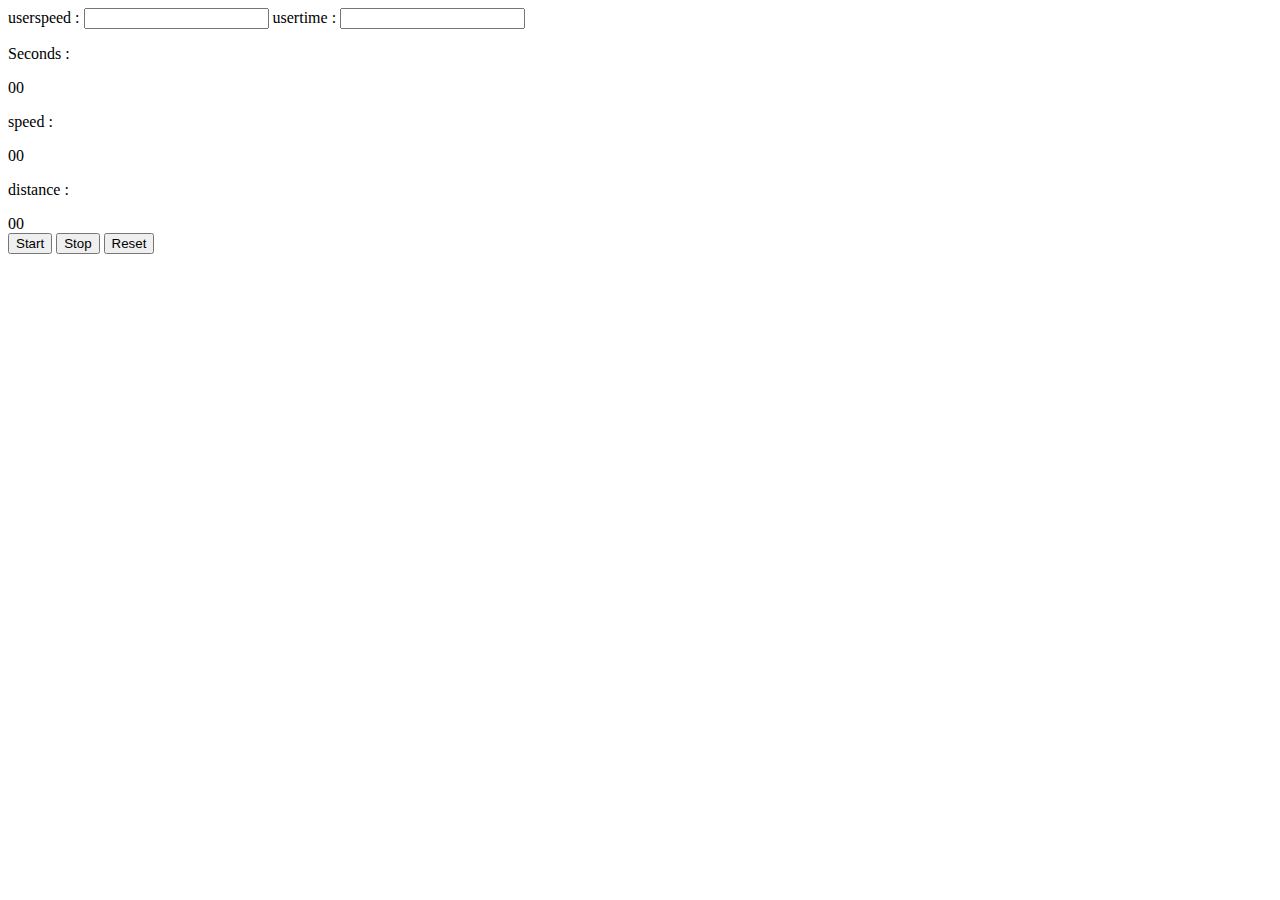
<file: AiroJet/index.html>
<html>

<body>
    <div class="container">
        userspeed : <input type="number" id="userspeed">
        usertime : <input type="number" id="usertime">
        <p>Seconds : </p><span type="number" id="seconds">00
        </span><br>
        <p>speed : </p><span type="number" id="speed">00
        </span><br>
        <p>distance : </p><span type="number" id="distance">00
        </span><br>
        <button id="start">Start</button>
        <tr></tr>
        <button id="stop">Stop</button>
        <button id="resetbtn" onclick="resetFn()">Reset</button>
    </div>
</body>

<script>
    var secondsId = document.getElementById('seconds');
    var userspeed = document.getElementById('userspeed');
    var resetId = document.getElementById('resetbtn');

    var usertime = document.getElementById('usertime');
    var speedId = document.getElementById('speed');
    var distanceId = document.getElementById('distance');
    var start = document.getElementById('start');
    var stop = document.getElementById('stop');
    var seconds = 1;
    var speed = 0;
    var distance = 0;
    var completelyStopped = false;
    var isRunning = false;
    start.addEventListener('click', function () {
        var v1 = userspeed.value;
        //  console.log(typeof(v1));
        var v2 = usertime.value;
        if (v1 == '' || v2 == '') {
            alert("enter time and speed correctly.");
        }
        else {
            if (isRunning == false && speed == 00) {
                isRunning = true;
                startInterval = setInterval(() => {
                    if (seconds % Number(v2) == 0) {
                        speed = speed + Number(v1);
                        speedId.innerHTML = speed;
                        distance += speed;
                        distanceId.innerHTML = distance;
                    }
                    secondsId.innerHTML = seconds, seconds++
                }, 1000);

            }
        }

    })
    stop.addEventListener('click', function () {
        var v1 = userspeed.value;
        var v2 = usertime.value;
        clearInterval(startInterval);
        if (isRunning == true && speedId.innerHTML != 0) {
            isRunning = false;
            stopInterval = setInterval(() => {
                if (seconds % Number(v2) == 0) {
                    speed -= Number(v1);
                    if (speed == 0) {
                        completelyStopped = true;
                        clearInterval(stopInterval);
                    }
                    speedId.innerHTML = speed;
                    distance += speed;
                    distanceId.innerHTML = distance;
                }
                secondsId.innerHTML = seconds, seconds++
            }, 1000);
        }
    })

    function resetFn() {
        location.reload();
    }

</script>

</html>
</file>
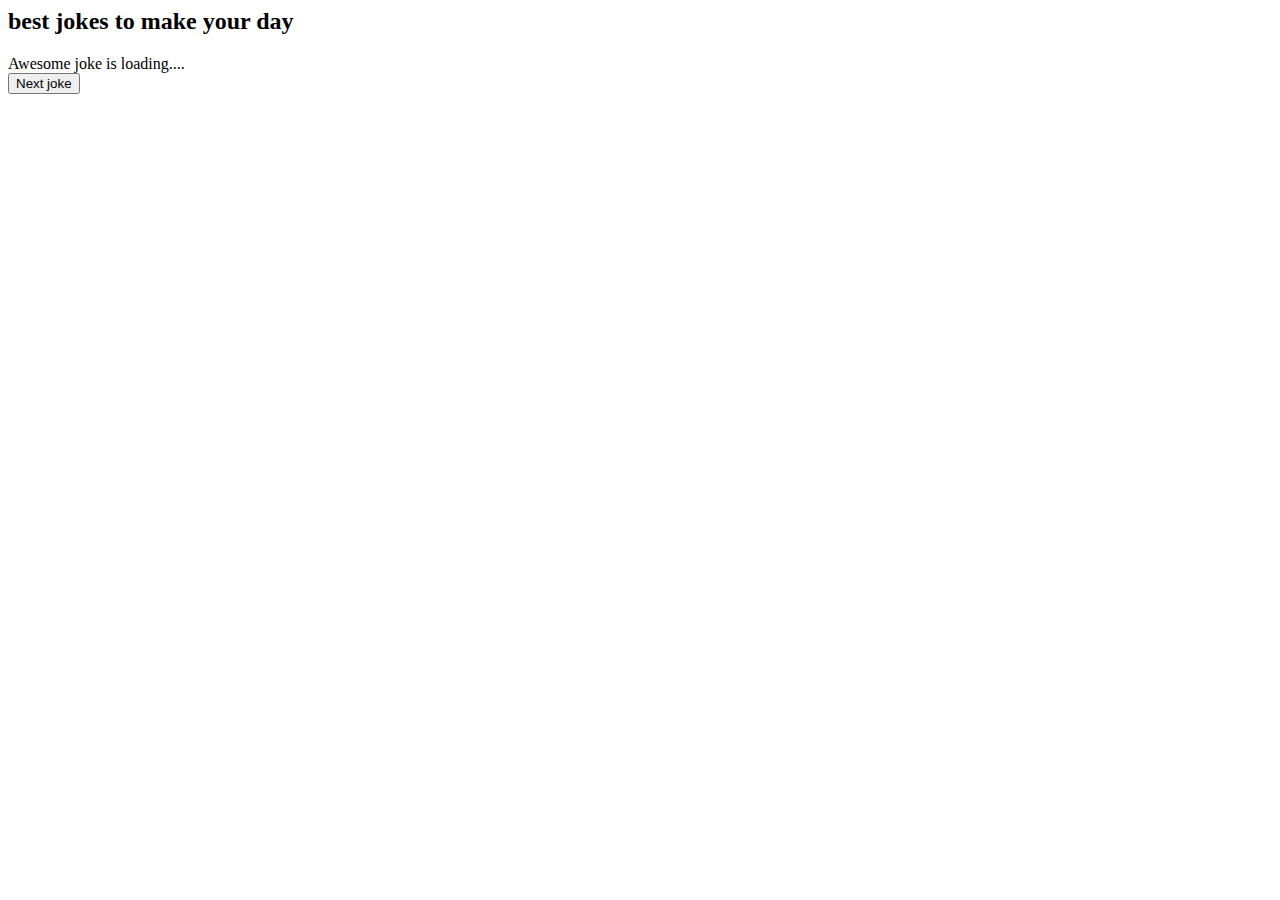
<file: JokesApp/Badjokes.html>
<html>
    <body>
        <div class="container">
            <h2>best jokes to make your day</h2>
            <div id="joke" class="joke">
                Awesome joke is loading....
            </div>
            <button id="jokeBtn" class="btn">Next joke</button>
        </div>
        <script src="jokeScript.js"></script> 
    </body>
</html>
</file>
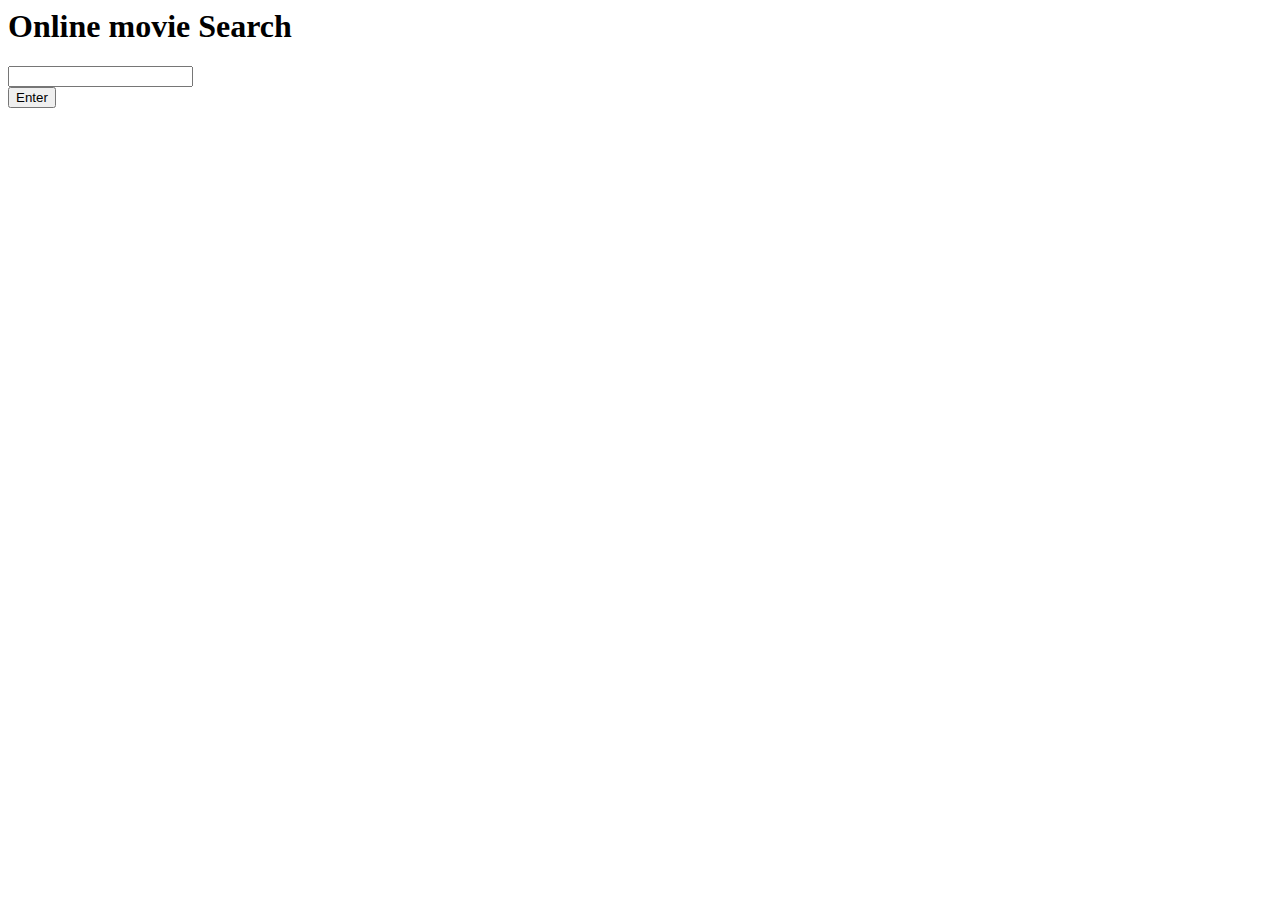
<file: OMDB App/omdb.html>
<html>
    <body>
        <h1>Online movie Search</h1>

        <div id="searchbox">
            <input type="text" id="search"/>
        </div>
        <button id="enter" onclick='myFun()'>Enter</button>
        <!-- <div id="imgOfmovie"></div>
        <img id="im" src="" alt="">
        <div id="details"> </div> -->
        <div id="main">
            
        </div>

    </body>
    
    <script>
        let resultInJson;
        const detailsBox = document.getElementById('details');
        const imgOfmovie = document.getElementById('imgOfmovie');
        const im= document.getElementById('im');
        const myFun = async() => {
            const movieName = document.getElementById('search').value;
            console.log(movieName);
            const url = `https://www.omdbapi.com/?s=`+ movieName +`&apikey=fc0d2638`;
            const result = await fetch(url);
            resultInJson = await result.json();
            //imgOfmovie.innerHTML = resultInJson.Poster;
            //im.src=resultInJson.Poster;
            
            //console.log(detailsBox.innerHTML);
            var main = document.getElementById('main');
            console.log(resultInJson.Search);
            for(x of resultInJson.Search){
                main.innerHTML += `
                <h1>Title : ${x.Title}</h1>
            <img src="${x.Poster}" alt="title">
            <p>${x.imdbID}</p>
            <p>${x.Type}</p>
            <p>${x.Year}</p>
                `;
            }
            console.log(main.innerHTML);
        }
        
        
    </script>
</html>
</file>
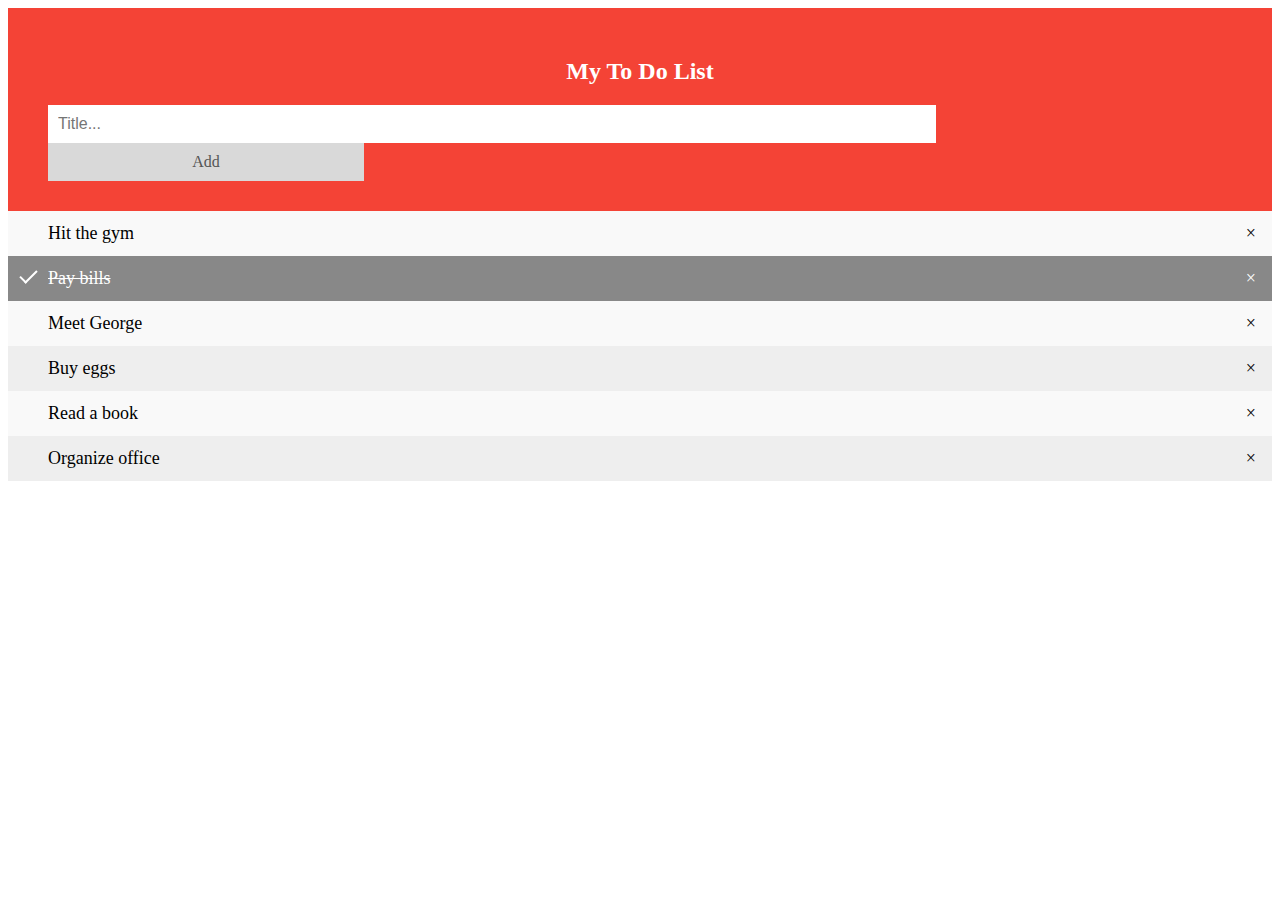
<file: toDoApp/todo.html>
<!-- <html>
    <body>
        <link rel="stylesheet" href="todo.css">
        <h1>MY TO DO LIST</h1>

        <input type="text" id="input">
        <button
         type="submit" 
         id="submitbtn" 
         onclick="addItem()"> add </button>

        <ul id="todos">
            
        </ul>
        
       <script src="todo.js"></script> 
    </body>
</html>  -->

<html>
    <body>
        <link rel="stylesheet" href="todo.css">
        <div id="myDIV" class="header">
            <h2>My To Do List</h2>
            <input type="text" id="myInput" placeholder="Title...">
            <span onclick="newElement()" class="addBtn">Add</span>
          </div>
          
          <ul id="myUL">
            <li>Hit the gym</li>
            <li class="checked">Pay bills</li>
            <li>Meet George</li>
            <li>Buy eggs</li>
            <li>Read a book</li>
            <li>Organize office</li>
          </ul> 

          <script src="todo.js"></script>
    </body>
</html>
</file>
<file: toDoApp/todo.css>
#container{
    display: flex;
     /* justify-content: center;  */
    align-items: center;
}

Include the padding and border in an element's total width and height
* {
    box-sizing: border-box;
  }
  
  ul {
    margin: 0;
    padding: 0;
  }
  

  ul li {
    cursor: pointer;
    position: relative;
    padding: 12px 8px 12px 40px;
    background: #eee;
    font-size: 18px;
    transition: 0.2s;
  
    
    -webkit-user-select: none;
    -moz-user-select: none;
    -ms-user-select: none;
    user-select: none;
  }

  ul li:nth-child(odd) {
    background: #f9f9f9;
  }
  

  ul li:hover {
    background: #ddd;
  }
  
  ul li.checked {
    background: #888;
    color: #fff;
    text-decoration: line-through;
  }
  
  ul li.checked::before {
    content: '';
    position: absolute;
    border-color: #fff;
    border-style: solid;
    border-width: 0 2px 2px 0;
    top: 10px;
    left: 16px;
    transform: rotate(45deg);
    height: 15px;
    width: 7px;
  }
  

  .close {
    position: absolute;
    right: 0;
    top: 0;
    padding: 12px 16px 12px 16px;
  }
  
  .close:hover {
    background-color: #f44336;
    color: white;
  }
  
 
  .header {
    background-color: #f44336;
    padding: 30px 40px;
    color: white;
    text-align: center;
  }
  
  
  .header:after {
    content: "";
    display: table;
    clear: both;
  }
 
  input {
    margin: 0;
    border: none;
    border-radius: 0;
    width: 75%;
    padding: 10px;
    float: left;
    font-size: 16px;
  }
  

  .addBtn {
    padding: 10px;
    width: 25%;
    background: #d9d9d9;
    color: #555;
    float: left;
    text-align: center;
    font-size: 16px;
    cursor: pointer;
    transition: 0.3s;
    border-radius: 0;
  }
  
  .addBtn:hover {
    background-color: #bbb;
  }
</file>
